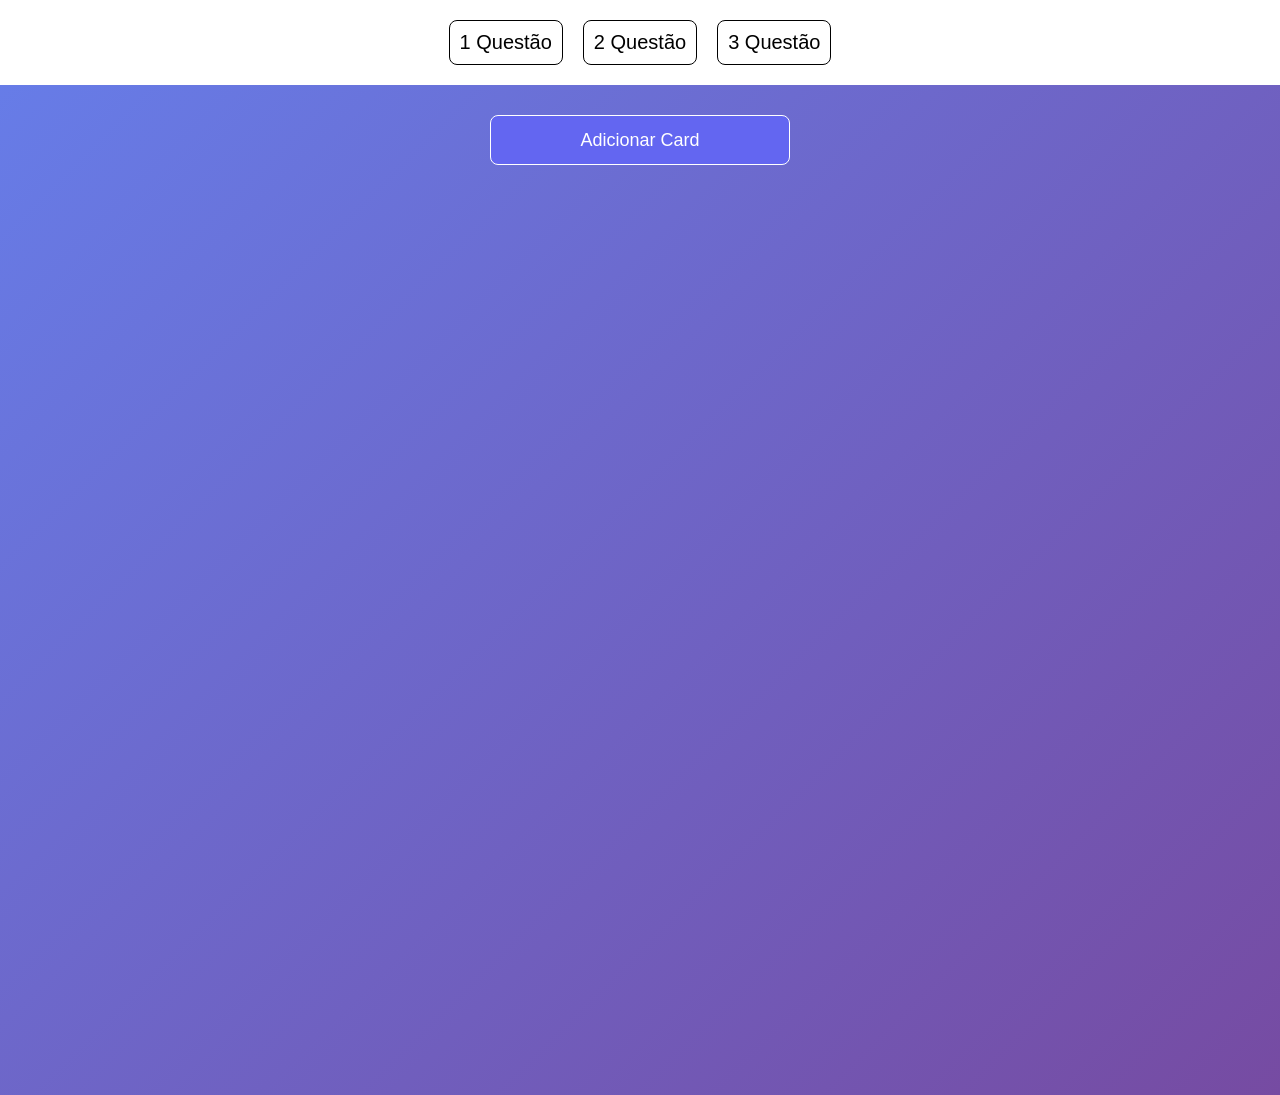
<file: index.html>
<!DOCTYPE html>
<html lang="en">
<head>
    <meta charset="UTF-8">
    <meta name="viewport" content="width=device-width, initial-scale=1.0">
    <title>Questão 1</title>
    <link rel="stylesheet" href="style.css">
</head>
<body>
    <header>
        <nav>
            <a href="./index.html">1 Questão</a>
            <a href="../gerarjson/gerar.html">2 Questão</a>
            <a href="../login/login.html">3 Questão</a>
        </nav>
    </header>
    <div class="add">
        <button id="btn"> Adicionar Card </button>
    </div>
    
    <div id="container"></div>
    <script>
        const btn = document.getElementById("btn");
        const container = document.getElementById("container");
        let id = 0;
        btn.addEventListener("click", () => {
            const p = document.createElement("p");
            id++;
            container.innerHTML += 
            `
            <div class="card" id="card-${id}">
                <div class="curso">
                    <h2>Curso</h2>
                </div>
                <h2>Git e Github</h2>
            </div>
            `;
        });
    </script>
</body>
</html>
</file>
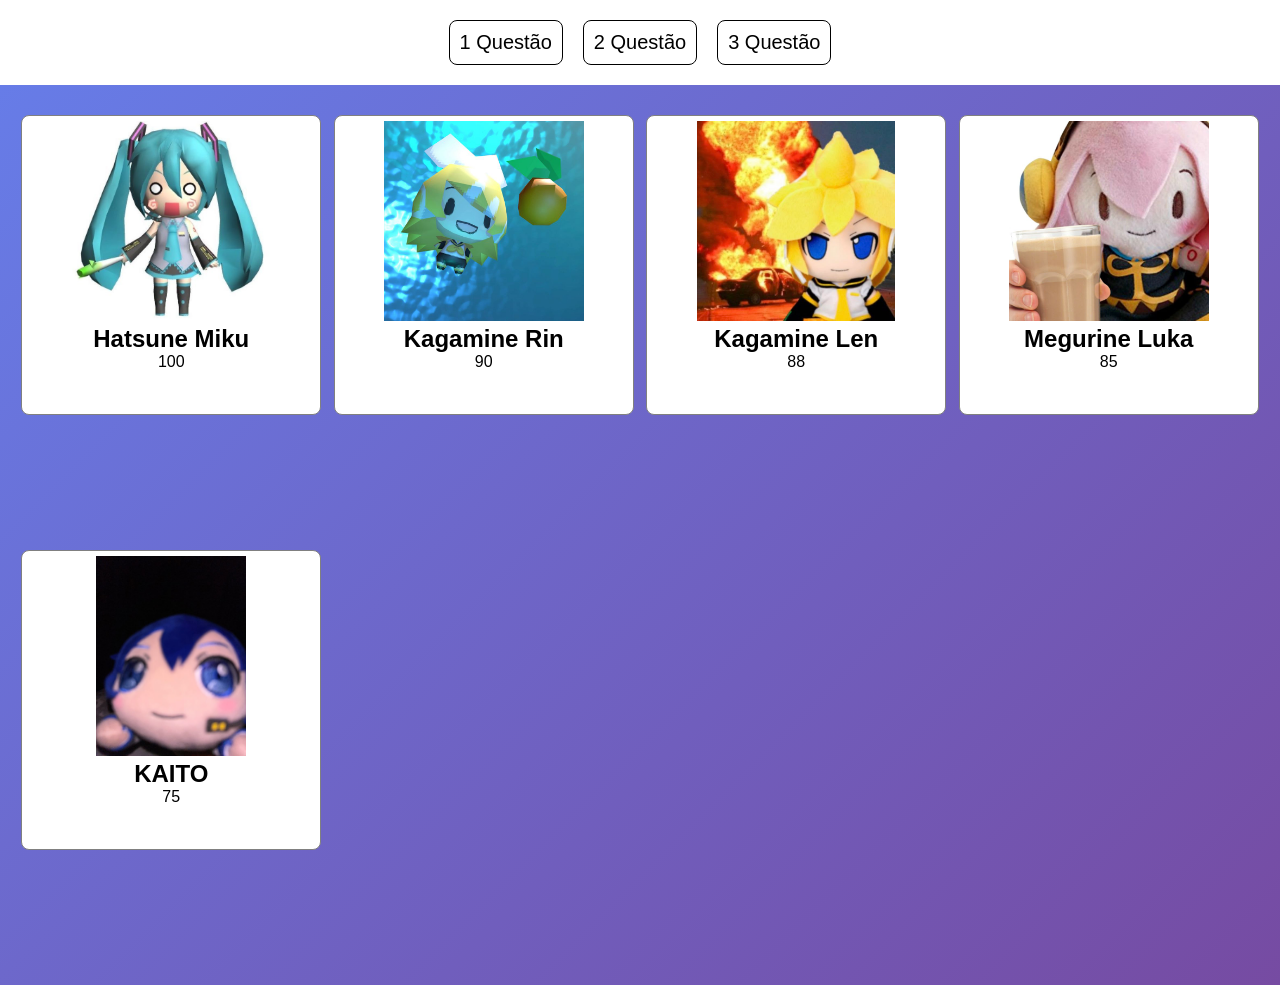
<file: gerarjson/gerar.html>
<!DOCTYPE html>
<html lang="en">
<head>
    <meta charset="UTF-8">
    <meta name="viewport" content="width=device-width, initial-scale=1.0">
    <title>Questão 2</title>
    <link rel="stylesheet" href="gerar.css">
</head>
<body>
    <header>
        <nav>
            <a href="../index.html">1 Questão</a>
            <a href=".gerar.html">2 Questão</a>
            <a href="../login/login.html">3 Questão</a>
        </nav>
    </header>
    <div id="container"></div>
    <script src="gerar.js"></script>
</body>
</html>
</file>
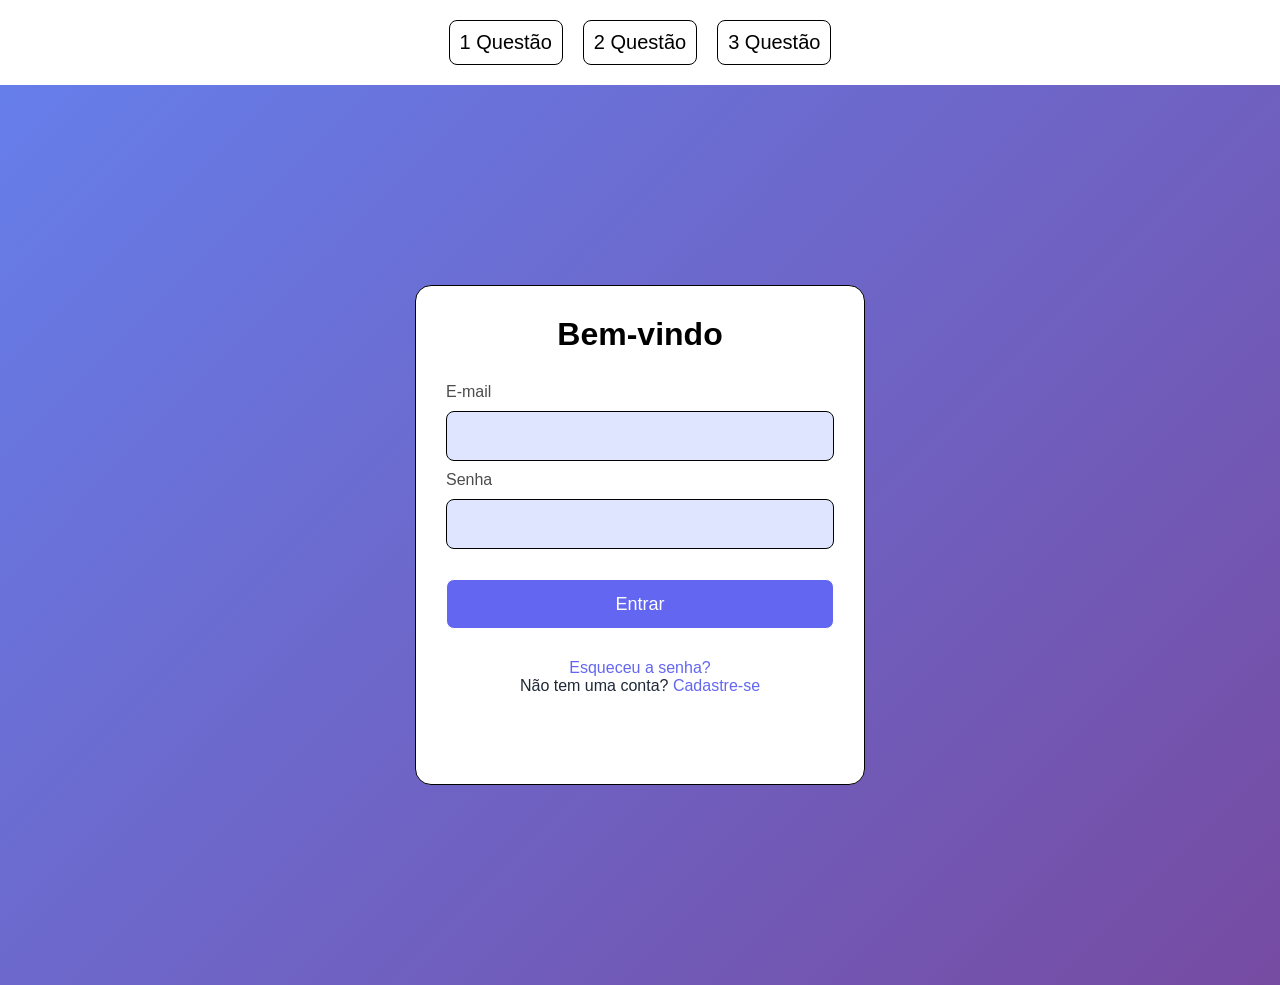
<file: login/login.html>
<!DOCTYPE html>
<html lang="en">
<head>
    <meta charset="UTF-8">
    <meta name="viewport" content="width=device-width, initial-scale=1.0">
    <title>Questão 3</title>
    <link rel="stylesheet" href="login.css">
</head>
<body>
    <header>
        <nav>
            <a href="../index.html">1 Questão</a>
            <a href="../gerarjson/gerar.html">2 Questão</a>
            <a href="./login.html">3 Questão</a>
        </nav>
    </header>
    <main>
        <div class="container">
            <h1>Bem-vindo</h1>
            <form action="">
                <p>E-mail</p>
                <input type="text" name="email" id="email">
                <p>Senha</p>
                <input type="password" name="senha" id="senha">
            </form>
            <button id="btn">Entrar</button>
            <div>
                <a href="">Esqueceu a senha?</a>
                <p>Não tem uma conta? <a href="">Cadastre-se</a></p>
            </div>
        </div>
    </main>
    <script src="script.js"></script>
</body>
</html>
</file>
<file: style.css>
* {
    padding: 0;
    margin: 0;
    font-family: Arial, Helvetica, sans-serif;
    box-sizing: border-box;
}

header {
    background-color: white;
    display: flex;
    justify-content: center;
    padding: 20px;
    gap: 30px;
}

header a {
    text-decoration: none;
    color: black;
}

nav {
    display: flex;
    gap: 20px;
}

nav a {
    border: 1px black solid;
    font-size: 20px;
    border-radius: 8px;
    padding: 10px;
}

body {
    background-image: linear-gradient(135deg, #667eea, #764ba2);
}

.add {
    display: flex;
    justify-content: center;
    padding: 30px;
}

#container {
    width: auto;
    height: auto;
    gap: 10px;
    min-height: 100vh;
    padding: 30px;
    display: grid;
    place-items: center;
    grid-template-columns: repeat(4, 1fr);
    column-gap: 10px;
}

.card {
    min-width: 300px;
    min-height: 300px;
    height: auto;
    width: auto;
    border: 1px gray solid;
    border-radius: 8px;
    background-color: rgb(255, 255, 255);
    text-align: center;
    padding: 5px;
    transition: 300ms ease-in-out;
}

.card:hover {
    transform: scale(1.1);
}

.curso {
    max-height: 250px;
    height: auto;
    background-color: rgb(73, 170, 255);
    border-bottom-left-radius: 16px;
    border-bottom-right-radius: 16px;
}

button {
    background-color: #6366f1;
    width: 300px;
    height: 50px;
    border: 1px solid;
    border-radius: 8px;
    color: white;
    font-size: large;
    transition: 1s;
}
button:hover {
    background-color: #4f46e5;
}

@media screen and (max-width: 1899px) {
    #container {
        grid-template-columns: repeat(auto-fit, minmax(250px, 1fr));
        gap: 30px;
    }
    .card {
        max-width: 100px;
        max-height: 200px;
    }
}
</file>
<file: gerarjson/gerar.css>
* {
    padding: 0;
    margin: 0;
    font-family: Arial, Helvetica, sans-serif;
    box-sizing: border-box;
}

header {
    background-color: white;
    display: flex;
    justify-content: center;
    padding: 20px;
    gap: 30px;
}

header a {
    text-decoration: none;
    color: black;
}

nav {
    display: flex;
    gap: 20px;
}

nav a {
    border: 1px black solid;
    font-size: 20px;
    border-radius: 8px;
    padding: 10px;
}

body {
    background-image: linear-gradient(135deg, #667eea, #764ba2);
}

.add {
    display: flex;
    justify-content: center;
    padding: 30px;
}

#container {
    width: auto;
    height: auto;
    gap: 10px;
    min-height: 100vh;
    padding: 30px;
    display: grid;
    justify-items: center;
    grid-template-columns: repeat(5, 1fr);
}

.card {
    min-width: 300px;
    max-height: 300px;
    height: auto;
    width: auto;
    border: 1px gray solid;
    border-radius: 8px;
    background-color: rgb(255, 255, 255);
    text-align: center;
    padding: 5px;
    transition: 300ms ease-in-out;
}

.card:hover {
    transform: scale(1.1);
}

img {
    max-width: 200px;
    max-height: 200px;

}

button {
    width: 150px;
    height: 50px;
    font-size: 20px;
    border-radius: 8px;
    background-color: rgb(207, 61, 255);
    color: white;
    border: 1px aliceblue solid;
}

@media screen and (max-width: 1899px) {
    #container {
        grid-template-columns: repeat(auto-fit, minmax(250px, 1fr));
        gap: 30px;
    }
    .card {
        max-width: 250px;
        max-height: 300px;
    }
}
</file>
<file: login/login.css>
* {
    padding: 0;
    margin: 0;
    font-family: Arial, Helvetica, sans-serif;
    box-sizing: border-box;
}

header {
    background-color: white;
    display: flex;
    justify-content: center;
    padding: 20px;
    gap: 30px;
}

header a {
    text-decoration: none;
    color: black;
}

nav {
    display: flex;
    gap: 20px;
}

nav a {
    border: 1px black solid;
    font-size: 20px;
    border-radius: 8px;
    padding: 10px;
}

main {
    min-height: 100vh;
    width: 100%;
}

main {
    display: flex;
    justify-content: center;
    align-items: center;
    background-image: linear-gradient(135deg, #667eea, #764ba2);
}

.container div {
    text-align: center;
}

.container, form{
    display: flex;
    flex-direction: column;
}

.container {
    background-color: white;
    width: 450px;
    height: 500px;
    border: 1px black solid;
    border-radius: 16px;
    padding: 30px;
    gap: 30px;
    align-items: center;
}

form p {
    color: rgb(76, 76, 76);
}

form {
    width: 100%;
    gap: 10px;
}

input {
    height: 50px;
    border: 1px black solid;
    border-radius: 8px;
    width: 100%;
    background-color: #dfe5ff;
    padding: 0px 0px 0px 10px;
    font-size: medium;
}

div a {
    text-decoration: none;
    color: #6366f1;
}

button {
    background-color: #6366f1;
    width: 100%;
    height: 50px;
    border: 1px solid;
    border-radius: 8px;
    color: white;
    font-size: large;
    transition: 1s;
}
button:hover {
    background-color: #4f46e5;
}

p {
    color: #1f2937;
    gap: 0px;
}
</file>
